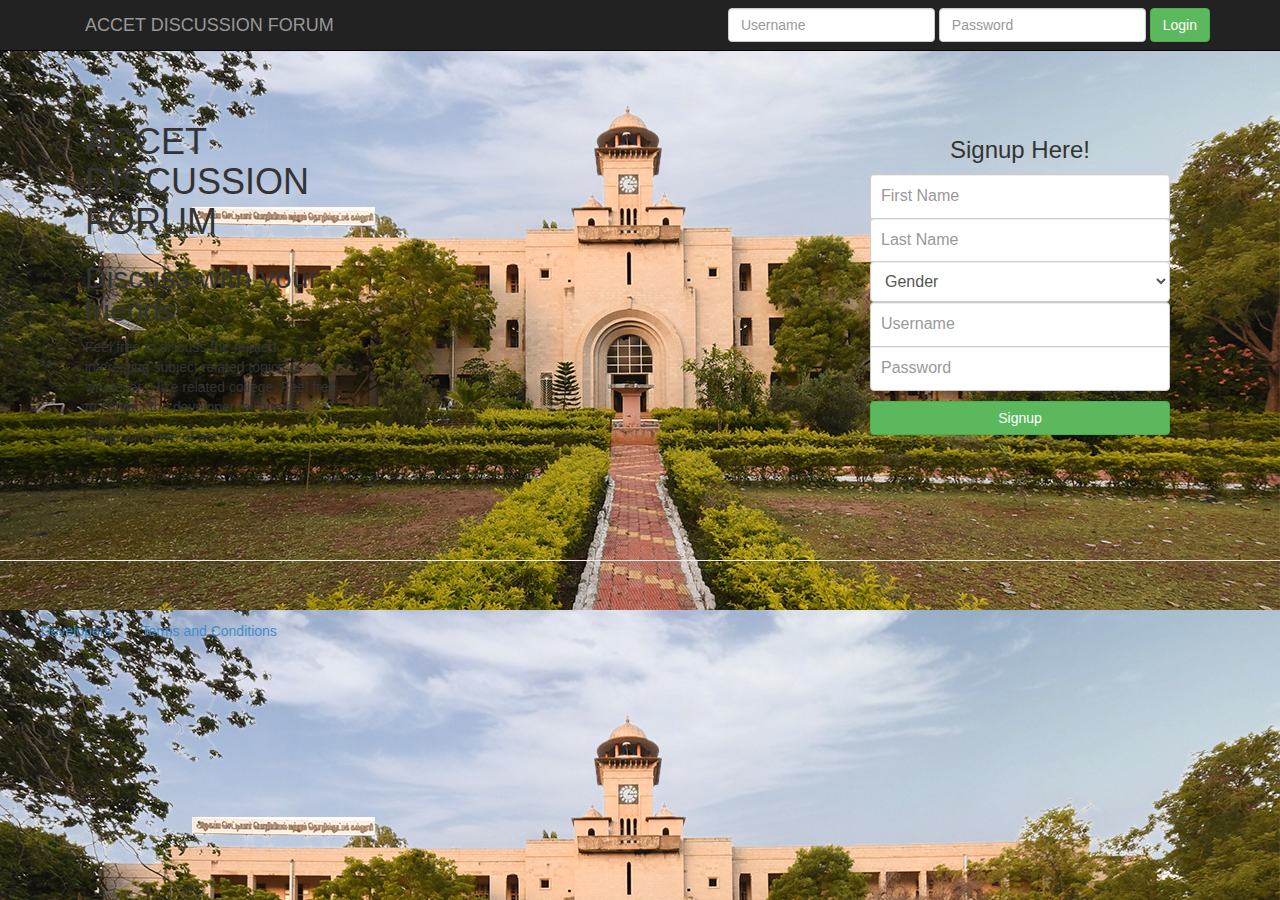
<file: index.html>
<html>
<head>
	<title>Discussion forum</title>
	<meta charset="UTF-8">
	<meta name="viewport" content="width=device-width, initial-scale=1.0">
	<!--Custom CSS-->
	<link rel="stylesheet" type="text/css" href="css/global.css">
	<!--Bootstrap CSS-->
	<link rel="stylesheet" type="text/css" href="css/bootstrap.css">
	<link rel="stylesheet" type="text/css" href="css/bootstrap.min.css">
	 
    <link href="//netdna.bootstrapcdn.com/font-awesome/4.0.3/css/font-awesome.css" rel="stylesheet">
    <!--Script-->
    <script src="js/jquery.js"></script>
    <script src="js/bootstrap.js"></script>
    <script src="js/bootstrap.min.js"></script>
</head>
<body style="background-image: url('images/accet.jpg');">
	<!-- Navigation -->
    <nav class="navbar navbar-inverse navbar-fixed-top">
        <div class="container">

            <!-- Brand and toggle get grouped for better mobile display -->
            <div class="navbar-header page-scroll">
                <button type="button" class="navbar-toggle" data-toggle="collapse" data-target="#bs-example-navbar-collapse-1">
                    <span class="sr-only">Toggle navigation</span>
                    <span class="icon-bar"></span>
                    <span class="icon-bar"></span>
                    <span class="icon-bar"></span>
                </button>
                <a class="navbar-brand page-scroll" href="home.php"></a>
            </div>
            <div class="navbar-header">
                <a class="navbar-brand" href="home.php">ACCET DISCUSSION FORUM</a>
            </div>
            <!-- Collect the nav links, forms, and other content for toggling -->
            <div class="collapse navbar-collapse" id="bs-example-navbar-collapse-1">
            	<!--
                <ul class="nav navbar-nav navbar-left">
                    <li><a href=""><span class="glyphicon glyphicon-list"></span> Topics</a></li>
                </ul>
            -->
                <div>
					<form class="navbar-form navbar-right" method="POST"role="search" action="pages/login.php">
					<div class="form-group">
					<input type="text" class="form-control" name="username"placeholder="Username">
					<input type="password" class="form-control" name="password"placeholder="Password">
					</div>
					<button type="submit" class="btn btn-success">Login</button>
					</form>
				</div>
                
            </div>
            <!-- /.navbar-collapse -->
        </div>
        <!-- /.container-fluid -->
    </nav>
	
			<div class="container" style="margin:8% auto;">
			
				<div class="col-sm-4 col-lg-3">
					<h1>ACCET DISCUSSION FORUM</h1>
					<h2>Discuss with your friends</h2>
					<p>Feel free to discuss the related interesting subject related topics
					 or whatever u like related college. Feel free to contact the developer for 
					 queries.</p>
					 <p>Made with love of accet</p>
				</div>
				 <div class="col-sm-5 col-lg-4 pull-right">
                   <div class="row">
                   
						<form method="POST" class="form-signin" action="functions/register.php">
								<h3 class="text-center">Signup Here!</h3>
							<input type="text" name="fname"placeholder="First Name"class="form-control" required>
							<input type="text" name="lname"placeholder="Last Name"class="form-control" required>
							<select class="form-control" name="gender"required>
								<option>Gender</option>
								<option value="Male">Male</option>
								<option value="Female">Female</option>
							</select>
							<input type="text" placeholder="Username" name="username"class="form-control" required>
							<input type="password" placeholder="Password" name="password" class="form-control" required>
							<input type="submit" value="Signup" class="btn btn-success" style="width:100%;">
						</form>
				</div>
			</div>
			</div>
		
<hr>
    <div class="footer">
		<nav align="center">
			<ul class="nav navbar-nav">
				<!--<li><a href="">About</a></li>-->
				<li><a href="about.html">Developers</a></li>
				<li><a href="">Terms and Conditions</a></li>
			</ul>
		</nav>
	</div>
<?php include 'footer.php'; ?>
</body>
</html>
</file>
<file: css/global.css>
.footer {
    position: relative;
    height: 70px;
    bottom: 0;
    width: 100%;
    
    padding: 2%;
}
.form-signin
{
    max-width: 330px;
    padding: 15px;
    margin: 0 auto;



}
.form-signin .form-signin-heading, .form-signin .checkbox
{
    margin-bottom: 10px;
}
.form-signin .checkbox
{
    font-weight: normal;
}
.form-signin .form-control
{
    position: relative;
    font-size: 16px;
    height: auto;
    padding: 10px;
    -webkit-box-sizing: border-box;
    -moz-box-sizing: border-box;
    box-sizing: border-box;
}
.form-signin .form-control:focus
{
    z-index: 2;
}
.form-signin input[type="text"]
{
    margin-bottom: -1px;
    border-bottom-left-radius: 0;
    border-bottom-right-radius: 0;
}
.form-signin input[type="password"]
{
    margin-bottom: 10px;
    border-top-left-radius: 0;
    border-top-right-radius: 0;
}
.my-quest
            {
                position: fixed;
                top: 0;
                right: 0;
                bottom: 0;
                left: 0;
                background: rgba(0,0,0,0.8);
                z-index: 99999;
                opacity: 0;
                -webkit-transition: opacity 100ms ease-in;
                -moz-transition: opacity 100ms ease-in;
                transition: opacity 100ms ease-in;
                pointer-events: none;
            }
            #quest > div
            {
                width: 40%;
                height: 60%;
                margin: 5% auto;
                background: #fff;
                padding: 10px;
            }
           
            #quest:target
            {
                opacity: 1;
                pointer-events: auto;
            }
</file>
